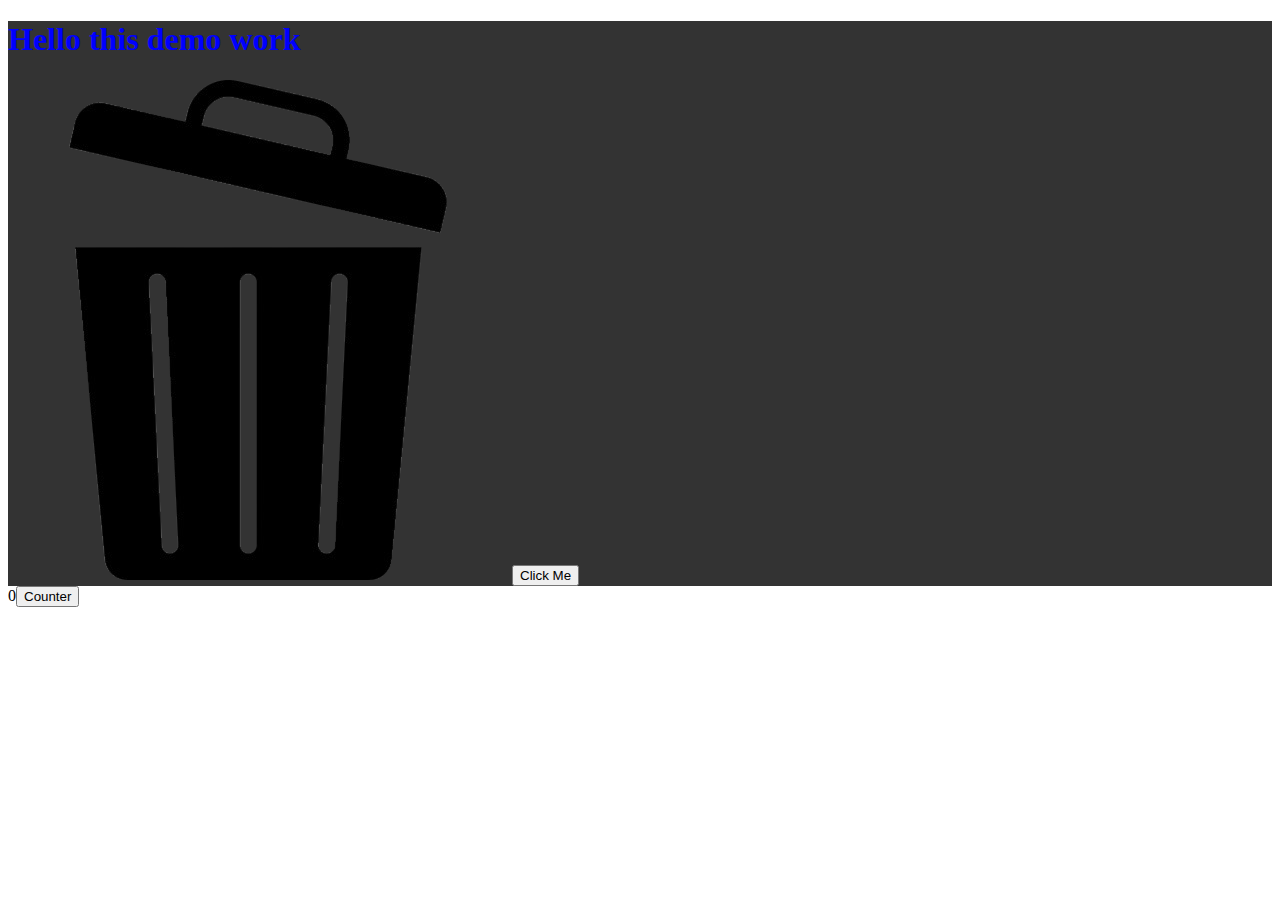
<file: src/index.html>
<!DOCTYPE html>
<html lang="en">
  <head>
    <meta charset="UTF-8" />
    <meta name="viewport" content="width=device-width, initial-scale=1.0" />
    <title id="title">Document</title>
  </head>
  <body>
    <div id = "div1" class="class1">
      <h1 id="hello">Hello this demo work</h1>
      <img id="binImg" src="./images/recycleBin.png" alt="bin">
      <button id="main">Click Me</button>
      <script src="./scripts/dom.js"></script>
    </div>
  </body>
</html>
</file>
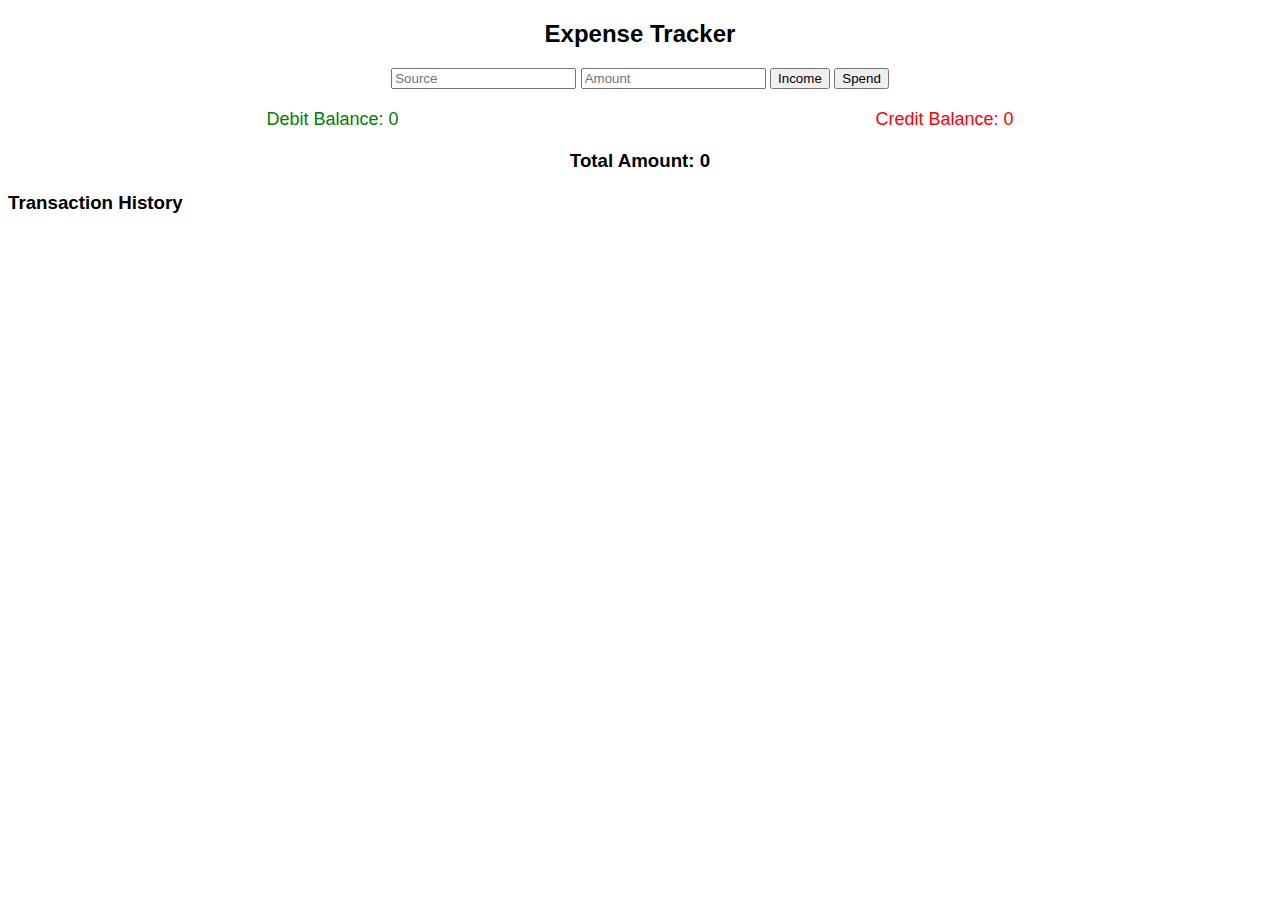
<file: webLec10/index.html>
<!DOCTYPE html>
<html lang="en">
<head>
    <meta charset="UTF-8">
    <meta name="viewport" content="width=device-width, initial-scale=1.0">
    <title>Expense Tracker</title>
    <link rel="stylesheet" href="style.css">
</head>
<body>
    <h2>Expense Tracker</h2>
    <input type="text" id="source" placeholder="Source">
    <input type="number" id="amount" placeholder="Amount">
    <button onclick="addTransaction(true)">Income</button>
    <button onclick="addTransaction(false)">Spend</button>
    
    <div class="balance">
        <div class="debit">Debit Balance: <span id="debit">0</span></div>
        <div class="credit">Credit Balance: <span id="credit">0</span></div>
    </div>
    <h3>Total Amount: <span id="total">0</span></h3>
    
    <div class="history">
        <h3>Transaction History</h3>
        <ul id="historyList"></ul>
    </div>
    
    <script src="script.js">
    </script>
</body>
</html>
</file>
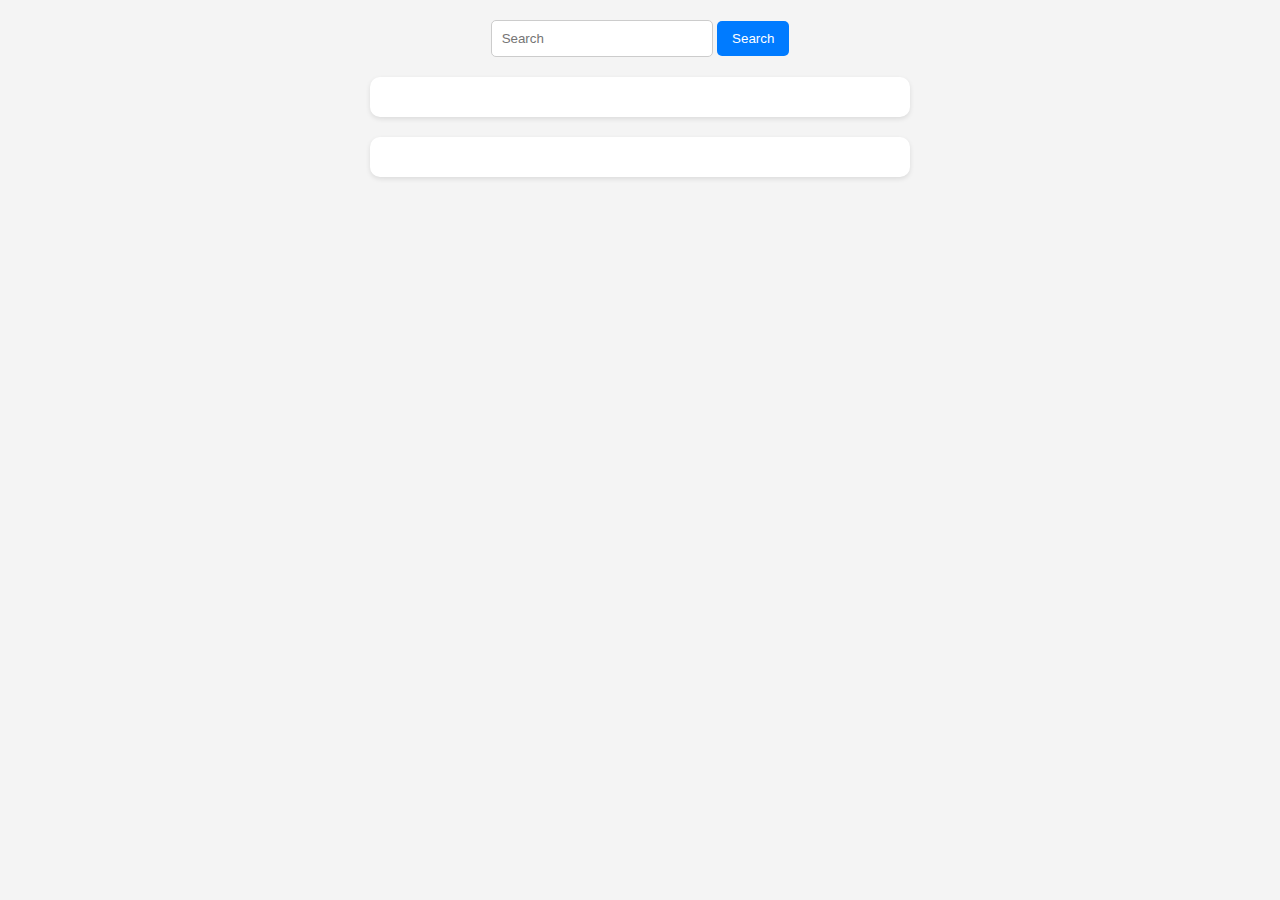
<file: webLec11/index.html>
<!DOCTYPE html>
<html lang="en">
  <head>
    <meta charset="UTF-8" />
    <meta name="viewport" content="width=device-width, initial-scale=1.0" />
    <title>Git Profile Viewer</title>
    <link rel="stylesheet" href="style.css">
  </head>
  <body>
    <form id="searchForm">
      <div id="div1">
        <input type="text" id="searchBar" placeholder="Search" required>
        <button type="submit" id="searchBtn">Search</button>
      </div>
    </form>
    <div id="gitProfile">
    </div>

    <div id="repos"></div>
    <script src="script.js"></script>
  </body>
</html>
</file>
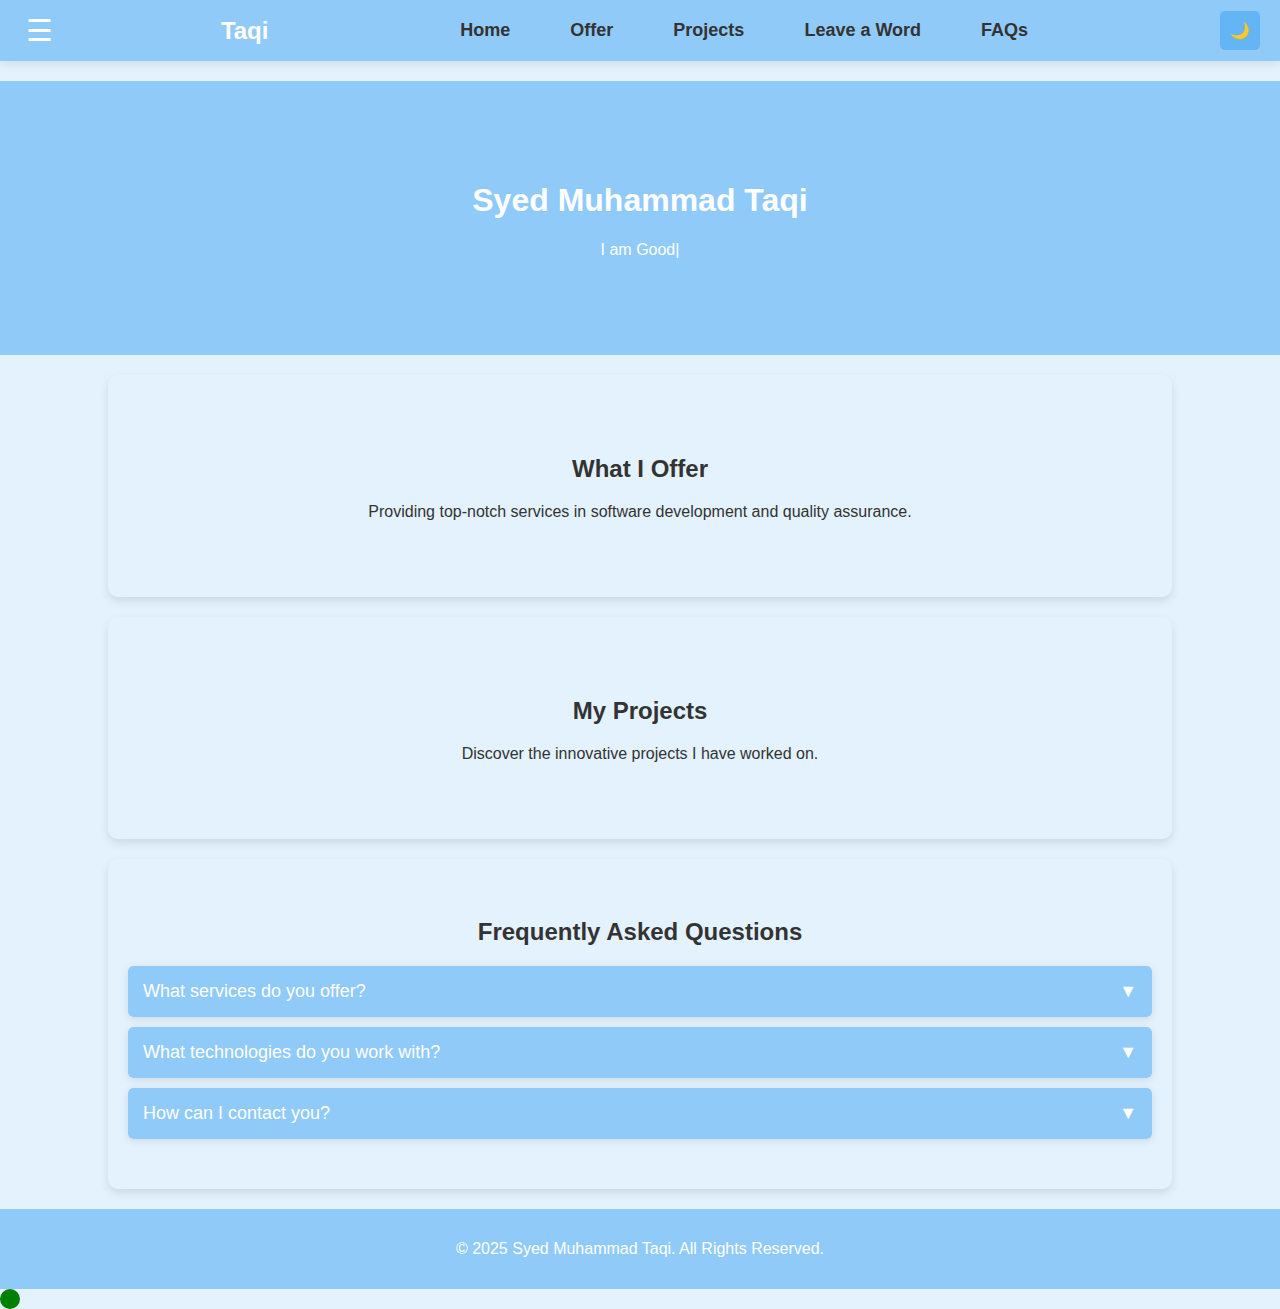
<file: webLec7/src/index.html>
<!DOCTYPE html>
<html lang="en">
  <head>
    <meta charset="UTF-8" />
    <meta name="viewport" content="width=device-width, initial-scale=1.0" />
    <link rel="stylesheet" href="../styles/style.css" />
    <title>Portfolio | Syed Muhammad Taqi</title>
  </head>
  <body data-theme="light">
    <div id="menu" class="menu">
      <header id="intro">
        <div id="menuButton" class="menuButton">
          <button id="menu-toggle">&#9776;</button>
        </div>
        <span id="site-name">Taqi</span>
        <nav id="navigation">
          <ul>
            <li><a href="#home">Home</a></li>
            <li><a href="#offer">Offer</a></li>
            <li><a href="#projects">Projects</a></li>
            <li><a href="#leaveaword">Leave a Word</a></li>
            <li><a href="#faqs">FAQs</a></li>
          </ul>
        </nav>
        <button id="theme-toggle">🌙</button>
      </header>
    </div>

    <section id="home">
      <h1>Syed Muhammad Taqi</h1>
      <p id="strengths">I am <span id="typing-text"></span><span class="cursor">|</span> </p>
    </section>

    <section id="offer">
      <h2>What I Offer</h2>
      <p>
        Providing top-notch services in software development and quality
        assurance.
      </p>
    </section>

    <section id="projects">
      <h2>My Projects</h2>
      <p>Discover the innovative projects I have worked on.</p>
    </section>

    <section id="faqs">
      <h2>Frequently Asked Questions</h2>
      <div class="faq">
        <button class="faq-question">What services do you offer? <span class="arrow">▼</span></button>
        <div class="faq-answer">
          <p>I offer software development, quality assurance, and testing automation services.</p>
        </div>
      </div>

      <div class="faq">
        <button class="faq-question">What technologies do you work with? <span class="arrow">▼</span></button>
        <div class="faq-answer">
          <p>I specialize in Java, Python, Selenium, Jest, and various automation frameworks.</p>
        </div>
      </div>

      <div class="faq">
        <button class="faq-question">How can I contact you? <span class="arrow">▼</span></button>
        <div class="faq-answer">
          <p>You can reach me via email or LinkedIn. Details are available in the contact section.</p>
        </div>
      </div>
    </section>

    <footer class="footer">
      <p>&copy; 2025 Syed Muhammad Taqi. All Rights Reserved.</p>
    </footer>

    <script src="../scripts/script.js"></script>
  </body>
</html>
</file>
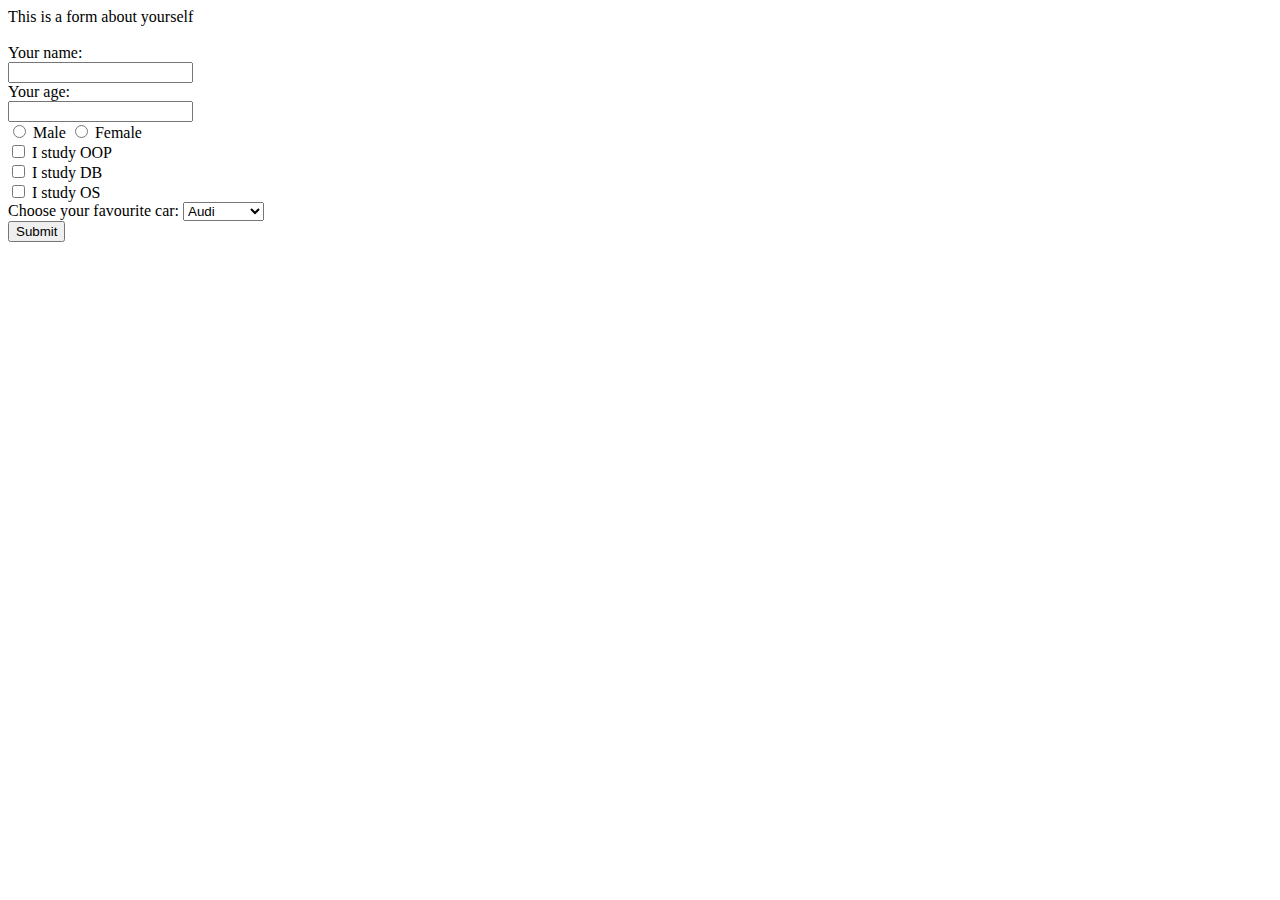
<file: web_form_22f3708.html>
<!DOCTYPE html>
<html lang="en">
<head>
    <meta charset="UTF-8">
    <meta name="viewport" content="width=device-width, initial-scale=1.0">
    <title>Form for You</title>
    This is a form about yourself
</head>
<body>
    <form>
        <br><label for="yourname">Your name:</label><br>
        <input type="text" id="yourname" name="yourname"><br>
        <label for="age">Your age:</label><br>
        <input type="text" id="age" name="age"><br>
        <input type="radio" id="Male" name="gender" value="Male">
        <label for="Male">Male</label>
        <input type="radio" id="female" name="gender" value="female">
        <label for="female">Female</label><br>
        <input type="checkbox" id="OOP" name="OOP" value="OOP">
        <label for="OOP"> I study OOP</label><br>
        <input type="checkbox" id="DB" name="DB" value="DB">
        <label for="DB"> I study DB</label><br>
        <input type="checkbox" id="OS" name="OS" value="OS">
        <label for="OS"> I study OS</label><br>
        <label for="cars">Choose your favourite car:</label>

        <select name="cars" id="cars">
            <option value="audi">Audi</option>
            <option value="bmw">BMW</option>
            <option value="mercedes">Mercedes</option>
            <option value="honda">Honda</option>
        </select><br>
        <input type="submit" value="Submit">
    </form>
</body>
</html>
</file>
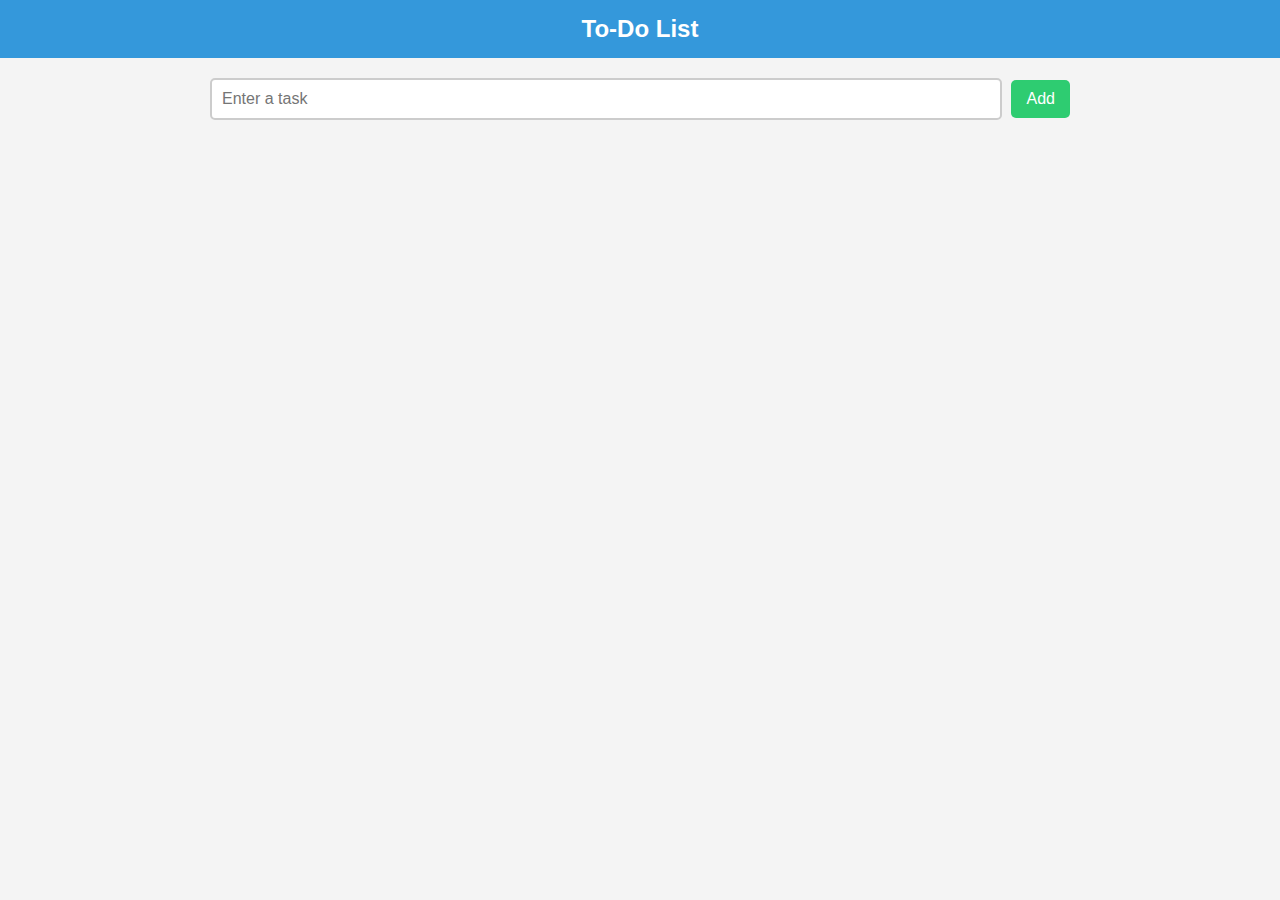
<file: src/task.html>
<!DOCTYPE html>
<html lang="en">
<head>
    <meta charset="UTF-8">
    <meta name="viewport" content="width=device-width, initial-scale=1.0">
    <title>To Do List</title>
    <link rel="stylesheet" href="./styles/style.css">
    <header>To-Do List</header>
</head>
<body>
    <input type="text" id="task" placeholder="Enter a task">
    <button id="add">Add</button>
    <script>
        const task = document.getElementById('task');
        const add = document.getElementById('add');
        const list = document.createElement('ul');
        document.body.appendChild(list);

        function addTask() {
            const item = document.createElement('li');
            item.textContent = task.value;

            const deleteButton = document.createElement('button');
            deleteButton.textContent = 'Delete';
            deleteButton.addEventListener('click', () => deleteTask(item));

            item.appendChild(deleteButton);
            list.appendChild(item);
            task.value = '';
        }

        function deleteTask(item) {
            list.removeChild(item);
        }

        add.addEventListener('click', addTask);
    </script>
</body>
</html>
</file>
<file: webLec10/style.css>
body {
    font-family: Arial, sans-serif;
    text-align: center;
}
.balance {
    display: flex;
    justify-content: space-around;
    margin: 20px;
    font-size: 18px;
}
.debit {
    color: green;
}
.credit {
    color: red;
}
.history {
    margin-top: 20px;
    text-align: left;
}
</file>
<file: webLec11/style.css>
body {
    font-family: Arial, sans-serif;
    margin: 0;
    padding: 20px;
    background-color: #f4f4f4;
    text-align: center;
}

#searchForm {
    margin-bottom: 20px;
}

input {
    padding: 10px;
    width: 200px;
    border: 1px solid #ccc;
    border-radius: 5px;
}

button {
    padding: 10px 15px;
    border: none;
    background-color: #007bff;
    color: white;
    border-radius: 5px;
    cursor: pointer;
    transition: background 0.3s;
}

button:hover {
    background-color: #0056b3;
}

#gitProfile, #repos {
    background: white;
    padding: 20px;
    margin: 20px auto;
    width: 90%;
    max-width: 500px;
    border-radius: 10px;
    box-shadow: 0 2px 5px rgba(0, 0, 0, 0.1);
    text-align: left;
}

img {
    width: 100px;
    height: 100px;
    border-radius: 50%;
    display: block;
    margin: 0 auto;
}

h2 {
    color: #333;
    text-align: center;
}

ul {
    list-style: none;
    padding: 0;
}

li {
    padding: 5px 0;
    color: #666;
}

.repo {
    padding: 10px;
    border-bottom: 1px solid #ddd;
}

.repo:last-child {
    border-bottom: none;
}

a {
    color: #007bff;
    text-decoration: none;
}

a:hover {
    text-decoration: underline;
}
</file>
<file: webLec7/styles/style.css>
/* Light Mode Colors */
:root {
    --primary-color: #90CAF9;  /* Header & Footer */
    --secondary-color: #E3F2FD; /* Background */
    --accent-color: #64B5F6;   /* Buttons, Hover */
    --text-color: #333;        /* Main Text */
}

/* Dark Mode Colors */
[data-theme="dark"] {
    --primary-color: #263238;
    --secondary-color: #37474F;
    --accent-color: #0288D1;
    --text-color: #E3F2FD;
    --section-bg: #455A64;    /* Section background for dark mode */
    --section-text: #E3F2FD;  /* Section text color for dark mode */
}

/* General Styling */
body {
    margin: 0;
    padding: 0;
    font-family: "Arial", sans-serif;
    background-color: var(--secondary-color);
    color: var(--text-color); /* Fixed text visibility */
}

/* Menu / Header */
.menu {
    background-color: var(--primary-color);
    padding: 10px 20px;
    box-shadow: 0px 2px 10px rgba(0, 0, 0, 0.1);
}

.menu header {
    display: flex;
    justify-content: space-between;
    align-items: center;
}

#menu-toggle {
    cursor: pointer;
    color: white;
    font-size: 30px; /* Set size for visibility */
    background: none;
    border: none;
}

#menu-toggle:hover {
    color: black; /* Change color on hover */
}

/* Site Name */
#site-name {
    font-size: 24px;
    font-weight: bold;
    color: white;
}

/* Theme Toggle Button */
#theme-toggle {
    background: var(--accent-color);
    color: white;
    border: none;
    padding: 10px;
    font-size: 16px;
    cursor: pointer;
    border-radius: 5px;
}

#theme-toggle:hover {
    background: var(--primary-color);
}

/* Navigation */
nav ul {
    list-style: none;
    padding: 0;
    margin: 0;
    display: flex;
}

nav ul li {
    padding: 10px 20px;
    transition: 0.3s ease-in-out;
}

nav ul li a {
    text-decoration: none;
    color: var(--text-color);
    font-size: 18px;
    font-weight: bold;
    padding: 10px;
    transition: 0.3s ease-in-out;
}

/* Hover effect */
nav ul li a:hover {
    background-color: var(--accent-color);
    border-radius: 5px;
}

/* Sections */
section {
    padding: 60px 20px;
    text-align: center;
}

#home {
    background: var(--primary-color);
    color: white;
    padding: 80px 20px;
    margin-top: 20px; 
}

#home h1{
    font-size: 200%;
}

#offer, #projects, #faqs {
    background-color: var(--section-bg); 
    color: var(--section-text);          
    border-radius: 10px;
    box-shadow: 0px 4px 10px rgba(0, 0, 0, 0.1);
    margin: 20px auto;
    max-width: 80%;
}

/* FAQs Section */
#faqs {
    background-color: var(--section-bg); /* Dark mode compatible */
    color: var(--section-text);
    border-radius: 10px;
    box-shadow: 0px 4px 10px rgba(0, 0, 0, 0.1);
    margin: 20px auto;
    max-width: 80%;
    padding: 40px 20px;
}

/* FAQ Item */
.faq {
    background: var(--secondary-color); /* Light/Dark mode adaptable */
    color: var(--text-color);
    border-radius: 5px;
    overflow: hidden;
    margin-bottom: 10px;
    box-shadow: 0px 2px 8px rgba(0, 0, 0, 0.1);
}

/* FAQ Question Button */
.faq-question {
    width: 100%;
    padding: 15px;
    font-size: 18px;
    text-align: left;
    border: none;
    background: var(--primary-color);
    color: white;
    cursor: pointer;
    display: flex;
    justify-content: space-between;
    align-items: center;
    border-radius: 5px;
    transition: background 0.3s ease;
}

.faq-question:hover {
    background: var(--accent-color);
}

/* FAQ Answer */
.faq-answer {
    max-height: 0;
    overflow: hidden;
    transition: max-height 0.3s ease-in-out, padding 0.3s ease-in-out;
    background: var(--secondary-color);
    color: var(--text-color);
    padding: 0 15px;
}

/* Opened FAQ */
.faq-question.active + .faq-answer {
    padding: 15px;
}

/* Expand/Collapse Arrow */
.arrow {
    transition: transform 0.3s;
}

.faq-question.active .arrow {
    transform: rotate(180deg);
}


/* Footer */
.footer {
    background-color: var(--primary-color);
    color: white;
    padding: 15px 0;
    text-align: center;
    font-size: 16px;
}
</file>
<file: src/styles/style.css>
/* styles/style.css */
body {
    font-family: Arial, sans-serif;
    background-color: #f4f4f4;
    text-align: center;
    margin: 0;
    padding: 0;
}

header {
    font-size: 24px;
    font-weight: bold;
    background-color: #3498db;
    color: white;
    padding: 15px 0;
    margin-bottom: 20px;
}

input {
    width: 60%;
    padding: 10px;
    font-size: 16px;
    border: 2px solid #ccc;
    border-radius: 5px;
    outline: none;
}

button {
    padding: 10px 15px;
    font-size: 16px;
    background-color: #2ecc71;
    color: white;
    border: none;
    border-radius: 5px;
    cursor: pointer;
    margin-left: 5px;
}

button:hover {
    background-color: #27ae60;
}

ul {
    list-style-type: none;
    padding: 0;
    width: 60%;
    margin: 20px auto;
}

li {
    background-color: white;
    padding: 10px;
    font-size: 18px;
    display: flex;
    justify-content: space-between;
    align-items: center;
    border: 1px solid #ddd;
    margin-top: 5px;
    border-radius: 5px;
}

li button {
    background-color: #e74c3c;
    padding: 5px 10px;
    font-size: 14px;
    border-radius: 3px;
}

li button:hover {
    background-color: #c0392b;
}
</file>
